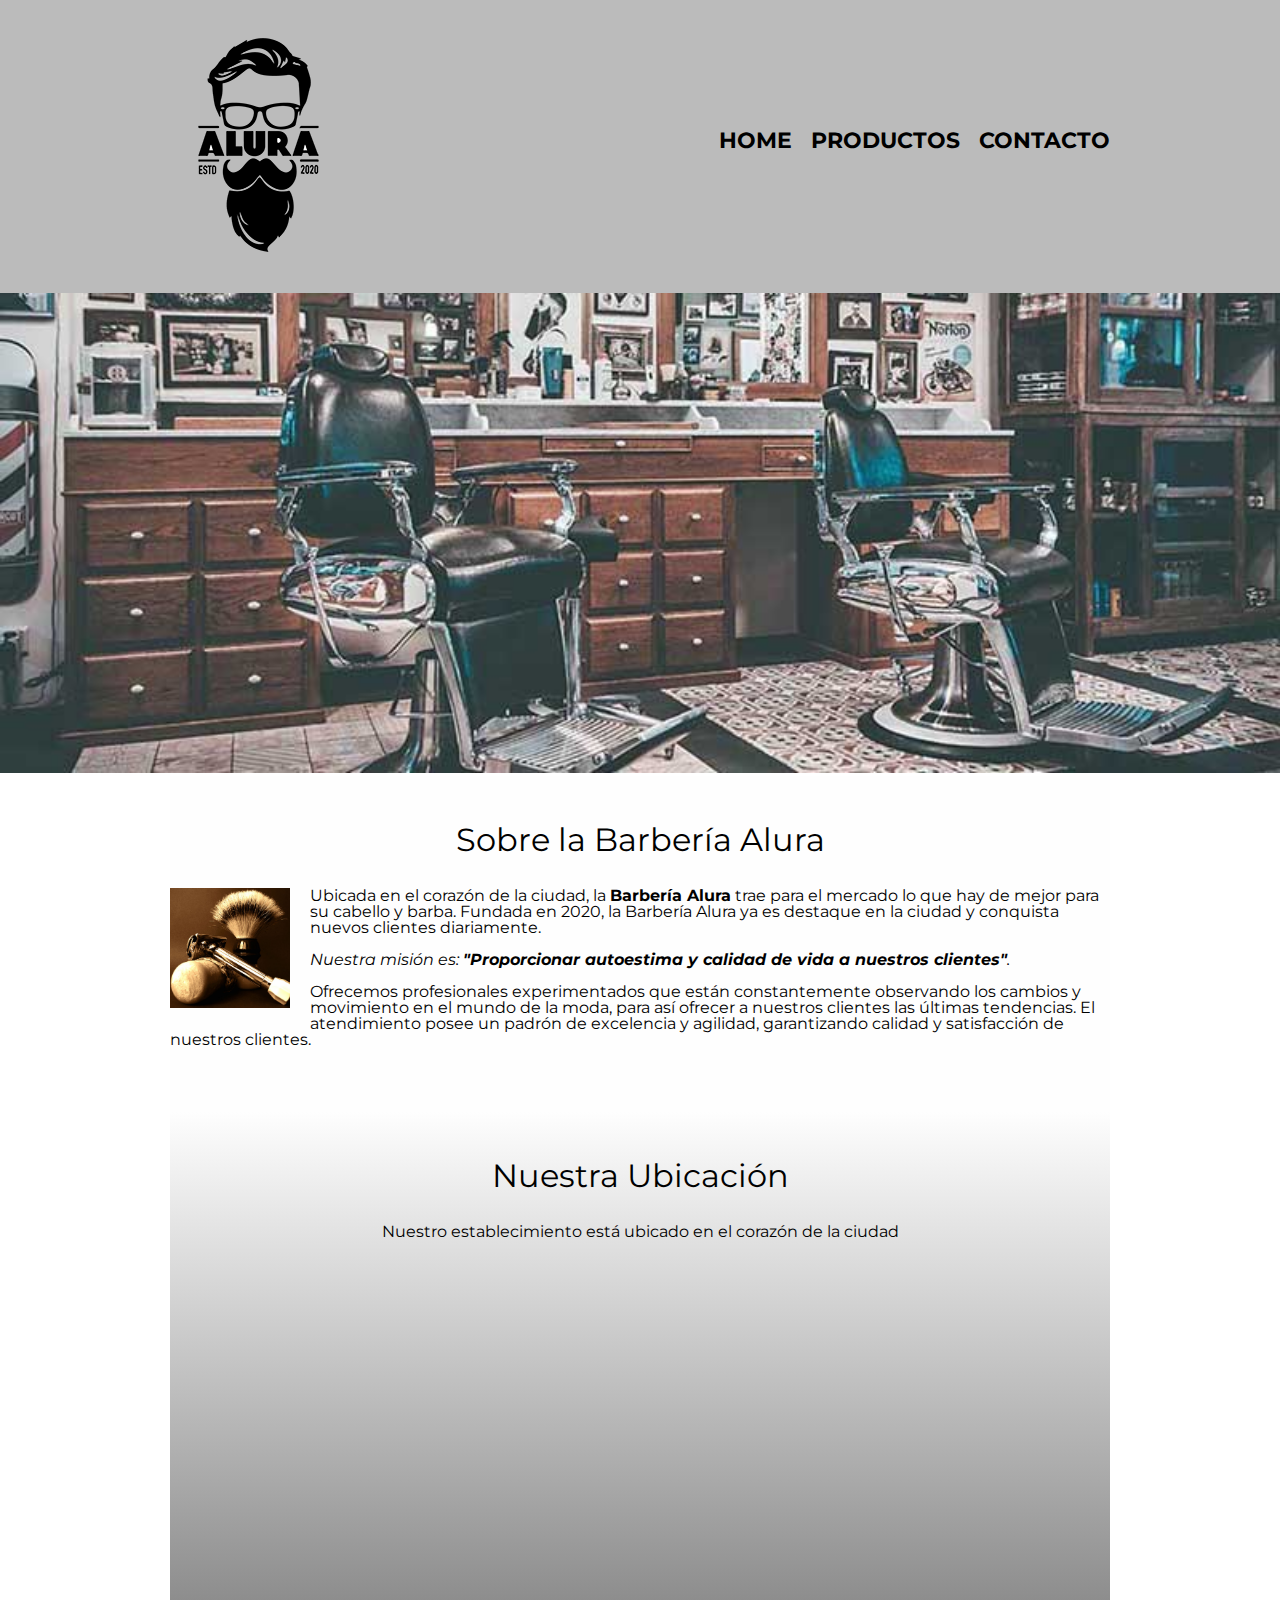
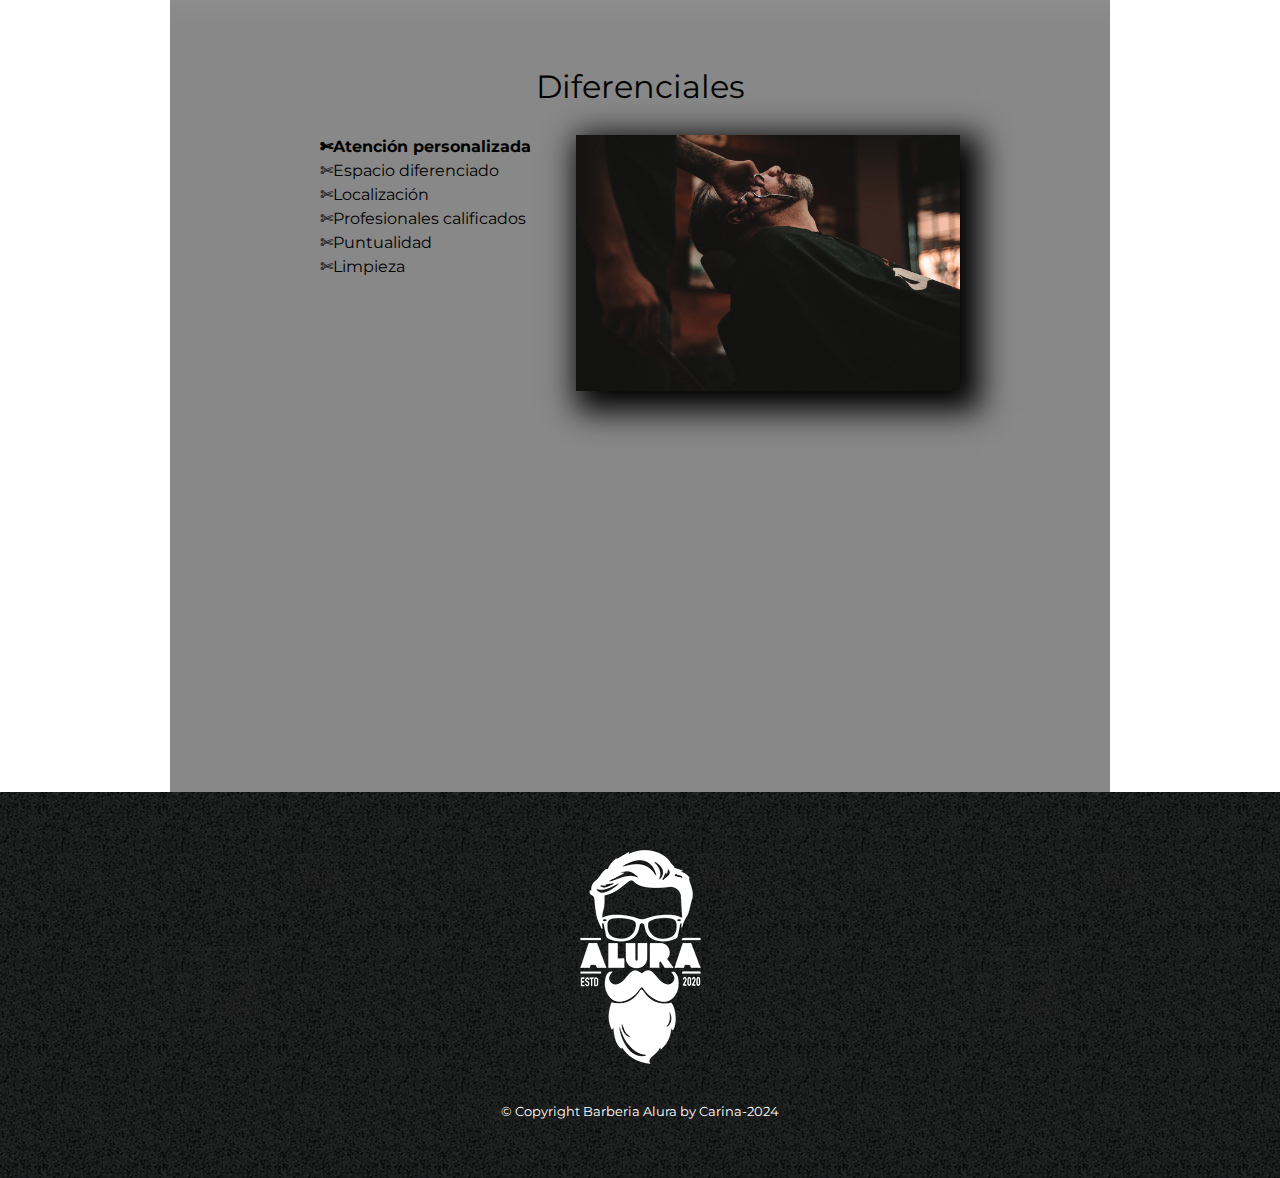
<file: index.html>
<!DOCTYPE html>

<html lang="es">
    
    <head>
        <meta charset="UTF-8"> 
       <meta name="viewport" content="width=device-width" >   <!-- con esta meta le digo al navegador que queremos que use y adapte nuestra página para dispositivos móviles también -->
        <title>Barbería Alura</title>
        <link rel="stylesheet" href="reset.css">
        <link rel="stylesheet" href="style.css">
        <link href="https://fonts.googleapis.com/css2?family=Montserrat:ital,wght@0,100..900;1,100..900&display=swap" rel="stylesheet">
    </head>

    <body>

        <header>
            <div class="caja">
                <h1><img src="imagenes/logo.png" alt="Logo de la Barbería Alura"></h1>
                <nav>
                    <ul> 
                        <li><a href="index.html">Home</a></li>
                        <li><a href="productos.html">Productos</a></li>
                        <li><a href="contacto.html">Contacto</a></li>
                    </ul>
                </nav>
            </div>          
        </header>

        <img class="banner" src="banner/banner.jpg">
        <main>
            <section class="principal">

                <h2 class="titulo-ppal">Sobre la Barbería Alura</h2>
                <img class="utensilios" src="imagenes/utensilios.jpg" alt="Utensilios de un barbero">
    
                <p>Ubicada en el corazón de la ciudad, la <strong>Barbería Alura</strong> trae para el mercado lo que hay de mejor para su cabello y barba. Fundada en 2020, la Barbería Alura ya es destaque en la ciudad y conquista nuevos clientes diariamente.</p>
    
                <p id="mision"><em>Nuestra misión es: <strong>"Proporcionar autoestima y calidad de vida a nuestros clientes"</strong>.</em></p>
    
                <p>Ofrecemos profesionales experimentados que están constantemente observando los cambios y movimiento en el mundo de la moda, para así ofrecer a nuestros clientes las últimas tendencias. El atendimiento posee un padrón de excelencia y agilidad, garantizando calidad y satisfacción de nuestros clientes.</p>    
            </section>
            <section class="mapa">
                <h3 class="titulo-ppal">Nuestra Ubicación</h3>
                <p>Nuestro establecimiento está ubicado en el corazón de la ciudad</p>
                <div class="mapa-contenido">
                    <iframe src="https://www.google.com/maps/embed?pb=!1m18!1m12!1m3!1d3656.4078401372108!2d-46.6346381!3d-23.589702!2m3!1f0!2f0!3f0!3m2!1i1024!2i768!4f13.1!3m3!1m2!1s0x94ce5bd9bb943bf5%3A0x6f642995c970f0fe!2scaelum%20alura!5e0!3m2!1ses-419!2sar!4v1708644240214!5m2!1ses-419!2sar" width="100%" height="300" style="border:0;" allowfullscreen="" loading="lazy" referrerpolicy="no-referrer-when-downgrade"></iframe>
                </div>
            </section>

            <section class="diferenciales">    
                <h3 class="titulo-ppal">Diferenciales</h3>

            <div class="contenido-diferenciales">
                <ul class="lista-diferenciales">
                    <li class="items">Atención personalizada</li> 
                    <li class="items">Espacio diferenciado</li>
                    <li class="items">Localización</li>
                    <li class="items">Profesionales calificados</li>
                    <li class="items">Puntualidad</li>
                    <li class="items">Limpieza</li>
                </ul><img src="diferenciales/diferenciales.jpg"  class="imagen-diferenciales">  
            </div>

            <div class="video">
                <iframe width="100%" height="315" src="https://www.youtube.com/embed/wcVVXUV0YUY" frameborder="0" allow="accelerometer; autoplay; clipboard-write; encrypted-media; gyroscope; picture-in-picture" allowfullscreen></iframe>
            </div>

            </section>       
                    
        </main>   
       
        <footer>
            <img src="imagenes/logo-blanco.png" alt="Logo de la Barbería Alura">
            <p class="copy">&copy Copyright Barberia Alura by Carina-2024</p>
        </footer>
              
    </body>
</html>
</file>
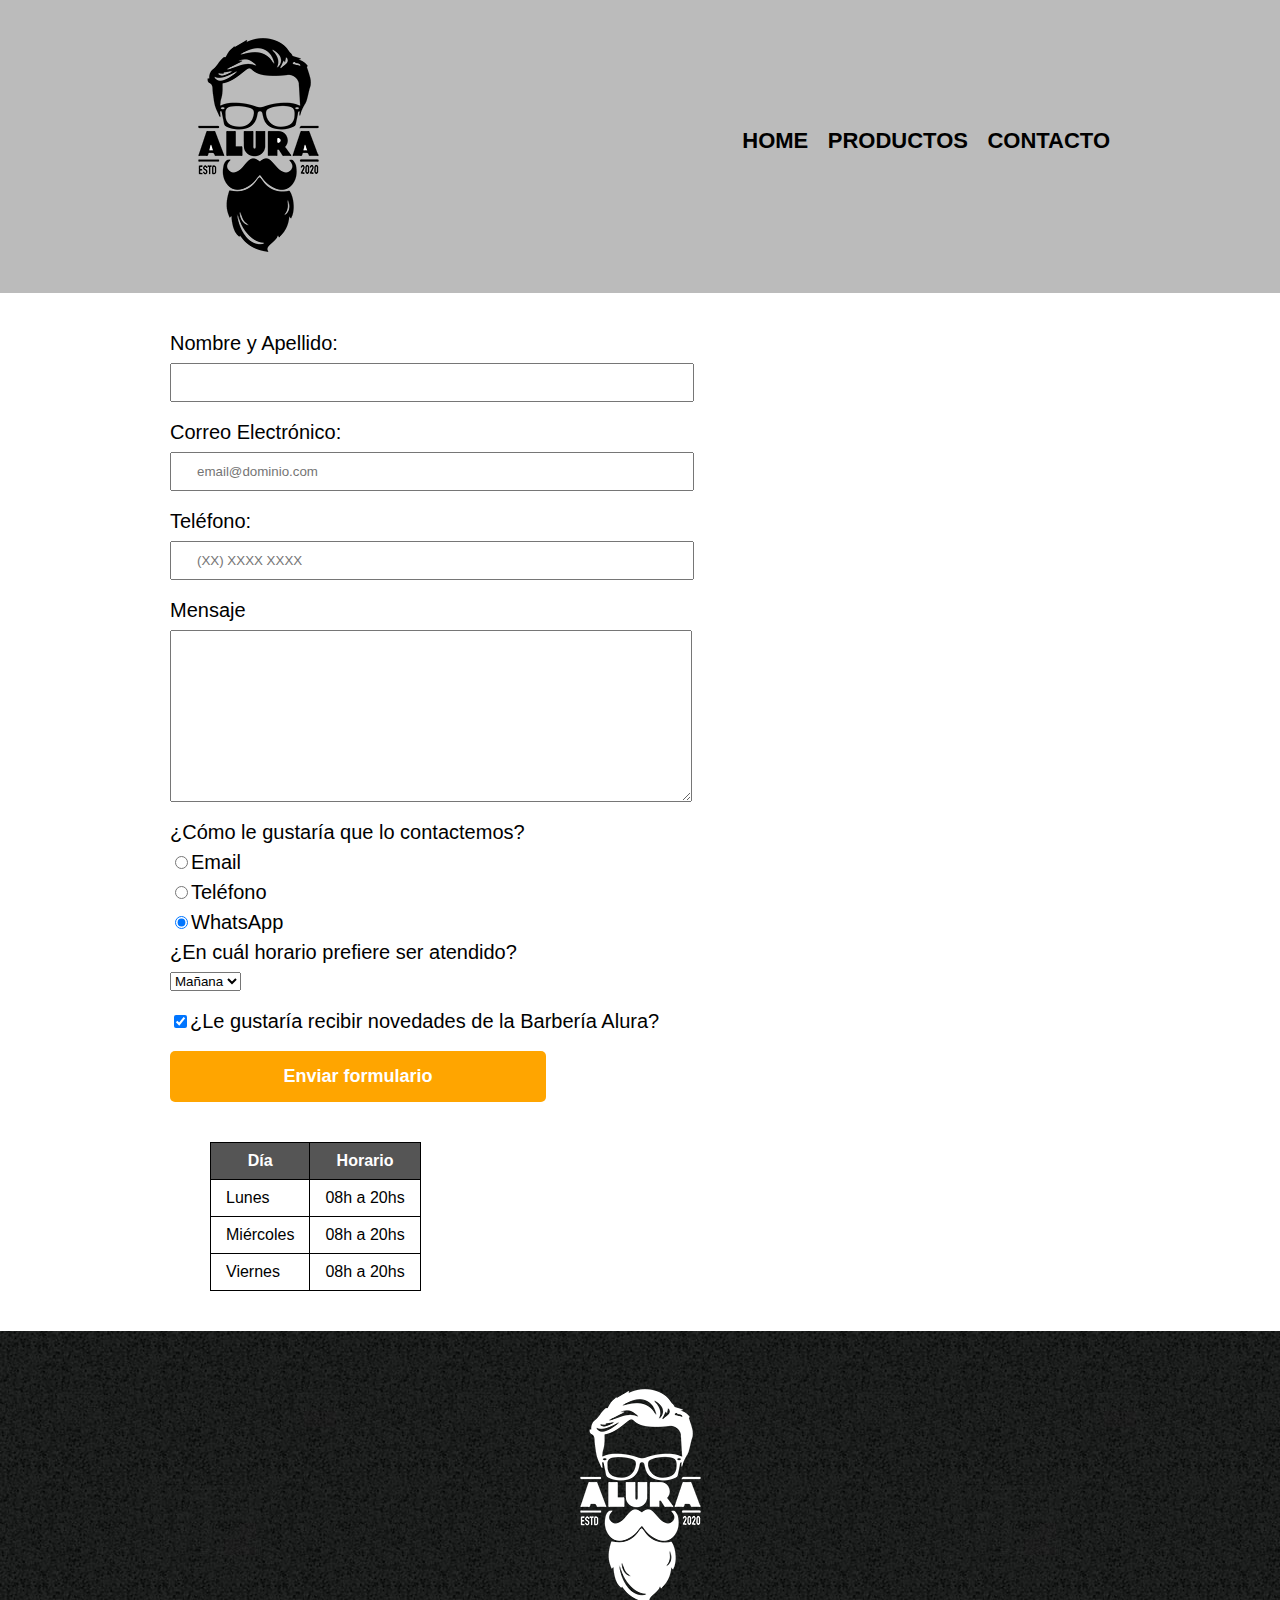
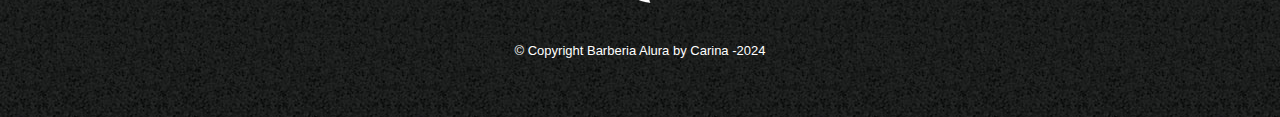
<file: contacto.html>
<!doctype html>

<html>
    <head>
        <meta charset="UTF-8">
        <title>Contacto - Barberia Alura</title>
        <link rel="stylesheet" href="reset.css">
        <link rel="stylesheet" href="style.css">
    </head>
    <body>
        <header>
            <div class="caja">
                <h1><img src="imagenes/logo.png" alt="Logo de la Barbería Alura"></h1>
                <nav>
                    <ul> 
                        <li><a href="index.html">Home</a></li>
                        <li><a href="productos.html">Productos</a></li>
                        <li><a href="contacto.html">Contacto</a></li>
                    </ul>
                </nav>
            </div>          
        </header>
        <main>
            <form> 
                <label for="nombreApellido"> Nombre y Apellido:</label>
                <input type="text" id="nombreApellido" class="input-padron" required> 

                <label for="mail"> Correo Electrónico:</label>
                <input type="email" id="mail" class="input-padron" required placeholder="email@dominio.com">

                <label for="telefono"> Teléfono:</label>
                <input type="tel" id="telefono" class="input-padron" required placeholder="(XX) XXXX XXXX">

                <label for="mensaje">Mensaje</label>
                <textarea name="" id="mensaje" cols="70" rows="10" class="input-padron" required></textarea> 
                
                <fieldset>
                    <legend>¿Cómo le gustaría que lo contactemos?</legend>

                    <label for="radio-email"><input type="radio" name="contacto" value="email" id="radio-email">Email</label>
                        
                    <label for="radio-tel"><input type="radio" name="contacto" value="telefono" id="radio-tel">Teléfono</label>
                        
                    <label for="radio-wp"><input type="radio" name="contacto" value="wp" id="radio-wp" checked>WhatsApp</label>
                               
                </fieldset>
                
                <fieldset>
                    <legend>¿En cuál horario prefiere ser atendido?</legend>
                    <select >
                      <option>Mañana</option>  
                      <option>Tarde</option>  
                      <option>Noche</option>  
                    </select>
                </fieldset>

                <label class="checkbox">  <input type="checkbox" checked>¿Le gustaría recibir novedades de la Barbería Alura? </label >

                <input type="submit" value="Enviar formulario" class="enviar">            
            </form>
            
            <table>
                <thead>
                    <tr>
                        <th>Día</th>
                        <th>Horario</th>
                    </tr>
                </thead>
                <tbody>
                    <tr>
                        <td>Lunes</td>
                        <td>08h a 20hs</td>
                    </tr>
                        <td>Miércoles</td>
                        <td>08h a 20hs</td>
                    <tr>
                        <td>Viernes</td>
                        <td>08h a 20hs</td>
                    </tr>
                </tbody>           
            </table>
        </main>
        <footer>
            <img src="imagenes/logo-blanco.png" alt="Logo de la Barbería Alura">
            <p class="copy">&copy Copyright Barberia Alura by Carina -2024</p>
        </footer>
    </body>
</html>
</file>
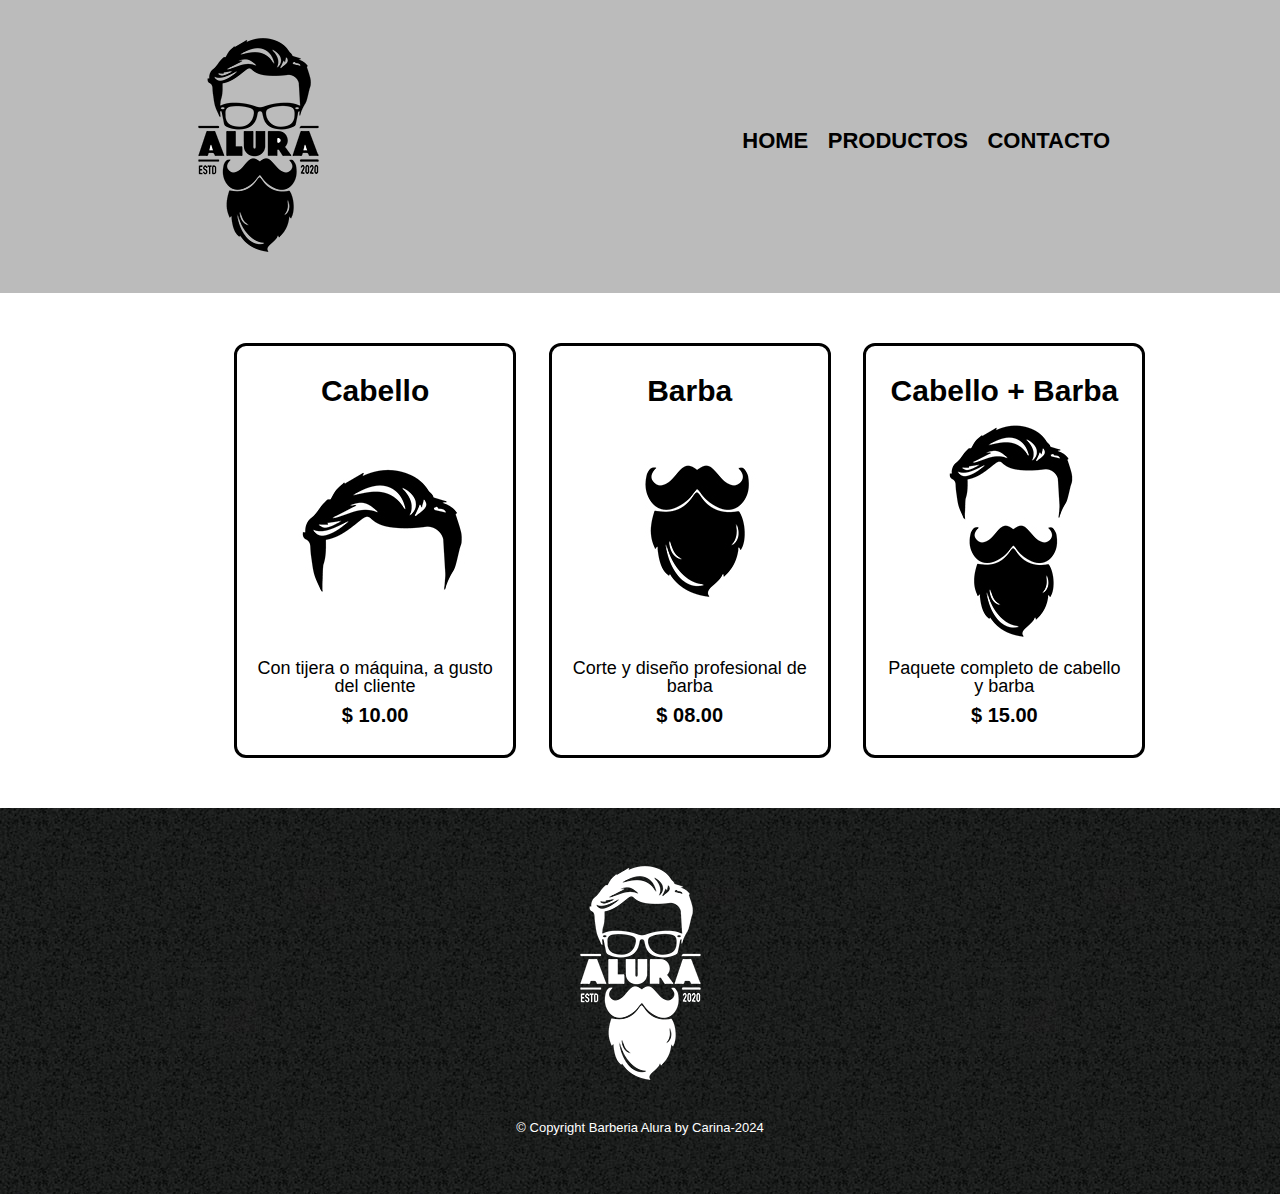
<file: productos.html>
<!doctype html>

<html>
    <head>
        <meta charset="UTF-8">
        <title>Productos - Barberia Alura</title>
        <link rel="stylesheet" href="reset.css">
        <link rel="stylesheet" href="style.css">
    </head>
    <body>
        <header>
            <div class="caja">
                <h1><img src="imagenes/logo.png"></h1>
                <nav>
                    <ul> 
                        <li><a href="index.html">Home</a></li>
                        <li><a href="productos.html">Productos</a></li>
                        <li><a href="contacto.html">Contacto</a></li>
                    </ul>
                </nav>
            </div>          
        </header>
        <main>
            <ul class="productos" >
            
               <li>
                    <h2>Cabello</h2>
                    <img src="imagenes/cabello.jpg" alt="">
                    <p class="producto-desc">Con tijera o máquina, a gusto del cliente</p>
                    <p class="producto-precio"> $ 10.00</p>
                    
                </li> 
               <li>
                    <h2>Barba</h2>
                    <img src="imagenes/barba.jpg" alt="">
                    <p class="producto-desc">Corte y diseño profesional de barba</p>
                    <p class="producto-precio">$ 08.00</p>                
                    
                </li> 
               <li>
                    <h2>Cabello + Barba</h2>
                    <img src="imagenes/cabello+barba.jpg" alt="">
                    <p class="producto-desc">Paquete completo de cabello y barba</p>
                    <p class="producto-precio">$ 15.00</p>                
                    
                </li>  
            </ul> 
        </main>
        <footer>
            <img src="imagenes/logo-blanco.png">
            <p class="copy">&copy Copyright Barberia Alura by Carina-2024</p>
        </footer>
    </body>
</html>
</file>
<file: style.css>
body{
    font-family: "Montserrat", sans-serif;
}

header {
    background-color: #BBBBBB;
    padding: 20px 0;
}

.caja{
    width: 940px;
    position: relative;
    margin: 0 auto;
}

nav{
    position: absolute;
    top: 110px;
    right: 0;
}

nav li{
    display: inline;
    margin: 0 0 0 15px;
}

nav a{
    text-transform: uppercase;
    color:black;
    font-weight: bold;
    font-size: 22px;
    text-decoration: none;
}
nav a:hover{  /* esta propiedad hover captura el movimiento del mouse*/
    color: #c78c19;
    text-decoration: underline;
}

.productos{
    width: 940px;
    margin: 0 auto;
    padding: 50px;
}

.productos li{
    display: inline-block;
    text-align: center;
    width: 30%;
    vertical-align: top;    /*background:#cccccc ;  agregamos el back para poder ver como quedaba cada elemento*/
    margin: 0 1.5%;
    padding: 30px 20px;
    box-sizing: border-box;/* esto hace que el tamaño se limite al 940 que dimos arriba*/
    border: 3px solid #000000;  /* ahorro estos 3 lineas border-color: #000000; border-width: 2px; border-style: solid;*/
    border-radius: 12px ;  /* para poner un borde diferente tengo que ponr cada valor por separado*/
}

.productos li:hover{
    border-color: #c78c19;
}
.productos li:active{  /* active lo que hace es activar una accion cuando clikeamos*/
    border-color: #088c19;
}

.productos h2{
    font-size: 30px;
    font-weight: bold;
}
.productos li:hover h2{  /* le tengo que aclarar porque ya habia definido del tamaño del h2, asi que le tengo qu decir para este item hace lo del hover*/
    font-size: 33px;
}

.producto-desc{
    font-size: 18px;

}
.producto-precio{
    font-size: 20px;
    font-weight: bold;
    margin-top: 10px;
}

footer{
    text-align: center;
    background: url(imagenes/bg.jpg);
    padding: 40px;
}

.copy{
    color: white;
    font-size: 13px;
    margin: 20px;
}
   /*CONTACTO*/
main{
    width: 940px;
    margin: 0 auto;
}
form{
    margin: 40px 0;
}

form label, form legend{
    display: block;
    font-size: 20px;
    margin: 0 0 10px;
}

.input-padron{
    display: block;
    margin: 0 0 20px;
    padding: 10px 25px;
    width: 50%;
}                     /*  CSS le da mas valor al ID despues a la clase, y por ultimo a la etiqueta, el inline en HTML es el que mas peso tiene a la hora de jerarquias*/

.checkbox{
    margin: 20px 0;
}

.enviar{
    width: 40%;
    padding: 15px 0;
    font-size: 18px;
    font-weight: bold;
    color: white;
    background: orange;
    border: none;
    border-radius: 5px;
    transition: 1s all;
    cursor: pointer; /* pointer hace qu eel cursos se convierta en manito*/
}

.enviar:hover{
    background: darkorange;
    transform: scale(1.2);  /* transform tambien sirve para rotar el elemento*/
}

table{
    margin: 40px 40px;

}

thead{
    background: #555555;
    color: white;
    font-weight: bold;
}

td, th{
    border: 1px solid #000000;
    padding: 10px 15px;
}
/*css para nuestra HOME*/
.banner{
    width: 100%;
}

.principal{
    padding: 3em 0;
    background: #fefefe;
    width: 940px;
    margin: 0 auto;
}

.titulo-ppal{
    text-align: center;
    font-size: 2em;   /* 2em 2 veces el tamaño del navegador*/
    margin: 0 0 1em;
    clear: left;  /* con esto l decimos que esa imagen solo es para ese texto*/  
}
/*.titulo-ppal::first-letter{   esto es un pseudoelemento*/  /*p:first-line{ font-style: italic;} para poner la primera linea de los parrafos  en cursiva
    font-weight: bold;
}
/*otro pseudoelemento, que puedo aplicar son before y after para por ejemplo poner corchetes a los titulos
.titulo-ppal:before{content:"["}  y .titulo-ppal:after{content:"]"}*/

.principal p{
    margin: 0 0 1em;
}
.principal strong{
    font-weight: bold;
}

.principal em{
    font-style: italic;
}

.utensilios{
    width: 120px;
    float: left;
    margin: 0 20px 20px 0;
}

.mapa{
    padding: 3em 0 ;
    background: linear-gradient(#fefefe, #888888); /* puedo darle el tamaño a cada color, poniendo grados para cada color o porcentajes. agrego diferentes colores para crear el degradado*/
}
.mapa p{
    margin: 0 0 2em;
    text-align: center;
}

.mapa-contenido{
    width: 940px;
    margin: 0 auto;
}

.diferenciales{
    padding: 3em 0;
    background: #888888;
   }

.contenido-diferenciales{
    width: 640px;
    margin: 0 auto;
}

.lista-diferenciales{
    width: 40%;
    display: inline-block;
    vertical-align: top;
}

.items{
    line-height: 1.5;
}
.items:before{
    content:"✄"  /* unicode se googlea y hay un monton de iconos*/
}
.items:first-child{   /* esto es una pseudoclase, me dice que al primer item de esta clase le aplique esta configuracion*/
    font-weight: bold;
}

.imagen-diferenciales{
    width: 60%;
    transition: 400ms;
    box-shadow: 10px 10px 30px 10px #000000;

}
.imagen-diferenciales:hover{
    opacity: 0.3 ;
}
.video{
    width: 560px;
    margin: 1em auto;
}

@media screen and (max-width:480px){  
    h1{
        text-align: center;
    }
    nav{
        position: static;
    }
    .caja, .principal, .mapa-contenido, .contenido-diferenciales, .video{
        width: auto;
    }
    .lista-diferenciales, .imagen-diferenciales{
        width: 100%;
    }
}
</file>
